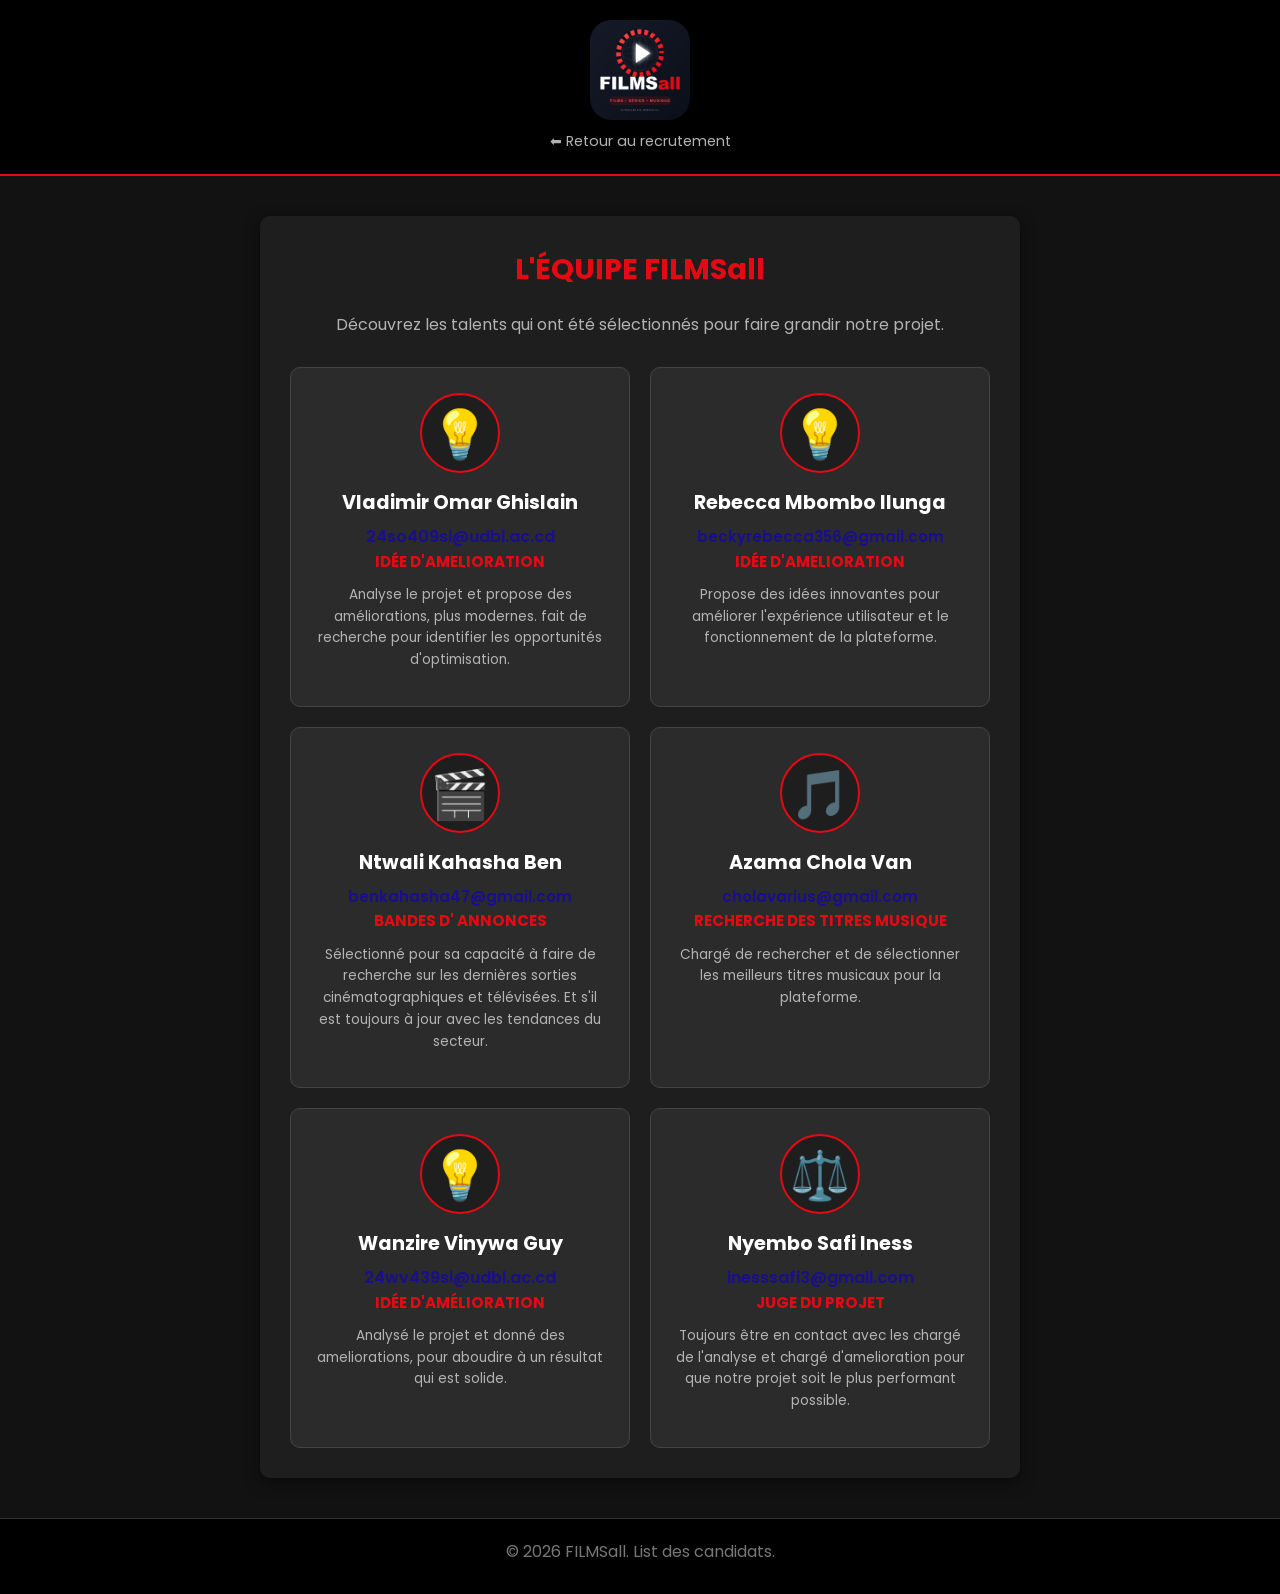
<file: candidats.html>
<!DOCTYPE html>
<html lang="fr">
<head>
    <meta charset="UTF-8">
    <meta name="viewport" content="width=device-width, initial-scale=1.0">
    <title>FILMSall - L'Équipe</title>
    <link rel="shortcut icon" href="logo/icon.png" type="image/x-icon">
    <link rel="stylesheet" href="style.css">
    <link href="https://fonts.googleapis.com/css2?family=Poppins:wght@300;400;600&display=swap" rel="stylesheet">
</head>
<body>
    <header>
        <div class="logo-container">
            <img src="logo/icon.png" width="100" alt="Logo FILMSall" id="logo">
        </div>
        <!-- Bouton pour revenir au formulaire -->
        <a href="index.html" class="back-link">⬅ Retour au recrutement</a>
    </header>

    <main>
        <section>
            <h1>L'ÉQUIPE FILMSall</h1>
            <p style="text-align: center; color: #b3b3b3; margin-bottom: 30px;">
                Découvrez les talents qui ont été sélectionnés pour faire grandir notre projet.
            </p>

            <!-- Grille des candidats -->
            <div class="candidats-grid">

                <!-- MODÈLE DE CARTE CANDIDAT (À copier-coller pour chaque nouveau) -->
                  <!-- CARTE CANDIDAT 1 -->
                <div class="candidat-card">
                    <div class="candidat-avatar">💡</div>
                    <h3>Vladimir Omar Ghislain</h3>
                    <a href="24so409si@udbl.ac.cd">24so409si@udbl.ac.cd</a>
                    <p class="candidat-poste">Idée d'amelioration</p>
                    <p class="candidat-desc">Analyse le projet et propose des améliorations, plus modernes. fait de recherche pour identifier les opportunités d'optimisation.</p>
                </div>
                <!-- CARTE CANDIDAT 2 -->
                 <div class="candidat-card">
                    <div class="candidat-avatar">💡</div>
                    <h3>Rebecca Mbombo Ilunga</h3>
                    <a href="beckyrebecca356@gmail.com" style="font-size: 15px;">beckyrebecca356@gmail.com</a>
                    <p class="candidat-poste">Idée d'amelioration</p>
                    <p class="candidat-desc">Propose des idées innovantes pour améliorer l'expérience utilisateur et le fonctionnement de la plateforme.</p>
                </div>
                <!-- CARTE CANDIDAT 3 -->
                <div class="candidat-card">
                    <div class="candidat-avatar">🎬</div>
                    <h3>Ntwali Kahasha Ben</h3>
                    <a href="benkahasha47@gmail.com" style="font-size: 15px;">benkahasha47@gmail.com</a>
                    <p class="candidat-poste">Bandes d' Annonces</p>
                    <p class="candidat-desc">Sélectionné pour sa capacité à faire de recherche sur les dernières sorties cinématographiques et télévisées. Et s'il est toujours à jour avec les tendances du secteur.</p>
                </div>

                <!-- CARTE CANDIDAT 4 -->
                <div class="candidat-card">
                    <div class="candidat-avatar">🎵</div>
                    <h3>Azama Chola Van</h3>
                    <a href="cholavarius@gmail.com" style="font-size: 15px;">cholavarius@gmail.com</a>
                    <p class="candidat-poste">Recherche des Titres Musique</p>
                    <p class="candidat-desc">Chargé de rechercher et de sélectionner les meilleurs titres musicaux pour la plateforme.</p>
                </div>

                 <!-- CARTE CANDIDAT 5 -->
                 <div class="candidat-card"> 
                    <div class="candidat-avatar">💡</div>
                    <h3>Wanzire Vinywa Guy</h3>
                    <a href="24wv439si@udbl.ac.cd">24wv439si@udbl.ac.cd</a>
                    <p class="candidat-poste">Idée d'amélioration</p>
                    <p class="candidat-desc">Analysé le projet et donné des ameliorations, pour aboudire à un résultat qui est solide. </p>
                </div>

                <!-- CARTE CANDIDAT 6 -->
                 <div class="candidat-card"> 
                    <div class="candidat-avatar">⚖️</div>
                    <h3>Nyembo Safi Iness</h3>
                    <a href="inesssafi3@gmail.com">inesssafi3@gmail.com</a>
                    <p class="candidat-poste">Juge du projet</p>
                    <p class="candidat-desc">Toujours être en contact avec les chargé de l'analyse et chargé d'amelioration pour que notre projet soit le plus performant possible. </p>
                </div>
            </div>
        </section>
    </main>

    <footer>
        <p>&copy; 2026 FILMSall. List des candidats.</p>
    </footer>
</body>
</html>
</file>
<file: style.css>
/* Réinitialisation de base */
* {
    margin: 0;
    padding: 0;
    box-sizing: border-box;
    font-family: 'Poppins', sans-serif;
}

body {
    background-color: #121212; /* Fond sombre cinématique */
    color: #ffffff;
    line-height: 1.6;
}

/* Header */
header {
    background-color: #000000;
    padding: 20px;
    text-align: center;
    border-bottom: 2px solid #e50914; /* Accent rouge FilmsAll */
}

.logo-container {
    display: flex;
    justify-content: center;
    align-items: center;
    gap: 15px;
}

.logo-container h2 {
    color: #e50914;
    font-size: 2rem;
    letter-spacing: 2px;
}

/* Main Content */
main {
    max-width: 800px;
    margin: 40px auto;
    padding: 0 20px;
}

section {
    background-color: #1e1e1e;
    padding: 30px;
    border-radius: 10px;
    margin-bottom: 30px;
    box-shadow: 0 4px 15px rgba(0,0,0,0.5);
}

h1 {
    text-align: center;
    color: #e50914;
    margin-bottom: 20px;
    font-size: 1.8rem;
}

/* Section PDG */
.pdg-section {
    text-align: center;
}

#click {
    margin: 15px 0;
    font-size: 1.2rem;
    color: #b3b3b3;
}

.btn-pdg {
    background-color: transparent;
    border: 2px solid #e50914;
    color: #e50914;
    padding: 10px 20px;
    font-weight: 600;
    border-radius: 5px;
    cursor: pointer;
    transition: 0.3s;
}

.btn-pdg:hover {
    background-color: #e50914;
    color: #fff;
}

/* Badge places limitées */
.limite-badge {
    text-align: center;
    background-color: #e50914;
    color: white;
    padding: 5px 15px;
    border-radius: 20px;
    display: block;
    font-weight: bold;
    font-size: 0.9rem;
    margin: 0 auto 25px auto;
    width: fit-content;
    box-shadow: 0 0 10px rgba(229, 9, 20, 0.5);
}

/* Message de fermeture */
#message-fermeture {
    text-align: center;
    padding: 40px 20px;
    background-color: #2b2b2b;
    border-radius: 10px;
    border: 1px solid #e50914;
}

#message-fermeture h2 {
    color: #e50914;
    margin-bottom: 10px;
}

/* Formulaire */
.form-section {
    display: flex;
    flex-direction: column;
}

.input-group {
    display: flex;
    flex-direction: column;
    margin-bottom: 20px;
}

label {
    margin-bottom: 8px;
    font-weight: 600;
    color: #b3b3b3;
}

input[type="text"],
input[type="email"],
input[type="tel"],
input[type="url"],
select,
textarea {
    width: 100%;
    padding: 12px;
    background-color: #2b2b2b;
    border: 1px solid #444;
    border-radius: 5px;
    color: #fff;
    font-size: 1rem;
    outline: none;
    transition: border 0.3s;
}

input:focus, select:focus, textarea:focus {
    border-color: #e50914;
}

/* Checkboxes */
.checkbox-container {
    display: grid;
    grid-template-columns: repeat(auto-fill, minmax(120px, 1fr));
    gap: 10px;
    background-color: #2b2b2b;
    padding: 15px;
    border-radius: 5px;
    border: 1px solid #444;
}

.checkbox-container label {
    display: flex;
    align-items: center;
    gap: 8px;
    margin: 0;
    color: #fff;
    cursor: pointer;
    font-weight: 400;
}

/* Bouton Envoyer */
#btn-submit {
    width: 100%;
    background-color: #e50914;
    color: white;
    border: none;
    padding: 15px;
    font-size: 1.1rem;
    font-weight: bold;
    border-radius: 5px;
    cursor: pointer;
    transition: background-color 0.3s;
    margin-top: 10px;
}

#btn-submit:hover {
    background-color: #f40612;
}

/* Footer */
footer {
    text-align: center;
    padding: 20px;
    background-color: #000;
    border-top: 1px solid #333;
    margin-top: 40px;
}

footer p {
    color: #777;
    margin-bottom: 10px;
}

.social-links {
    display: flex;
    justify-content: center;
    gap: 20px;
}

.social-links img {
    width: 25px;
    filter: invert(1);
    opacity: 0.7;
    transition: opacity 0.3s;
}

.social-links img:hover {
    opacity: 1;
}
/* =========================================
   BOUTON FLOTTANT CIRCULAIRE (index.html)
   ========================================= */
.btn-candidats-float {
    position: fixed;
    bottom: 30px;
    right: 30px;
    width: 60px;
    height: 60px;
    background-color: #e50914;
    color: white;
    border-radius: 50%;
    display: flex;
    justify-content: center;
    align-items: center;
    font-size: 1.8rem;
    text-decoration: none;
    box-shadow: 0 4px 15px rgba(229, 9, 20, 0.6);
    transition: transform 0.3s, background-color 0.3s;
    z-index: 1000;
}

.btn-candidats-float:hover {
    transform: scale(1.1);
    background-color: #f40612;
}

/* =========================================
   PAGE DES CANDIDATS (candidats.html)
   ========================================= */
.back-link {
    color: #b3b3b3;
    text-decoration: none;
    display: inline-block;
    margin-top: 10px;
    font-size: 0.9rem;
    transition: color 0.3s;
}

.back-link:hover {
    color: #e50914;
}

.candidats-grid {
    display: grid;
    grid-template-columns: repeat(auto-fit, minmax(250px, 1fr));
    gap: 20px;
    margin-top: 30px;
}

.candidat-card {
    background-color: #2b2b2b;
    padding: 25px 20px;
    border-radius: 10px;
    text-align: center;
    border: 1px solid #444;
    transition: transform 0.3s, border-color 0.3s;
}

.candidat-card:hover {
    transform: translateY(-5px);
    border-color: #e50914;
}

.candidat-avatar {
    font-size: 3rem;
    background-color: #1e1e1e;
    width: 80px;
    height: 80px;
    line-height: 80px;
    border-radius: 50%;
    margin: 0 auto 15px auto;
    border: 2px solid #e50914;
}

.candidat-card h3 {
    color: #fff;
    margin-bottom: 5px;
    font-size: 1.2rem;
}

.candidat-poste {
    color: #e50914;
    font-weight: bold;
    font-size: 0.95rem;
    margin-bottom: 15px;
    text-transform: uppercase;
}

.candidat-desc {
    color: #b3b3b3;
    font-size: 0.85rem;
}

.candidat-card p {
    margin-bottom: 10px;
}

.candidat-card a {
    color: #1a0d8f;
    text-decoration: none;
    font-weight: 600;
    transition: color 0.3s;
}
</file>
